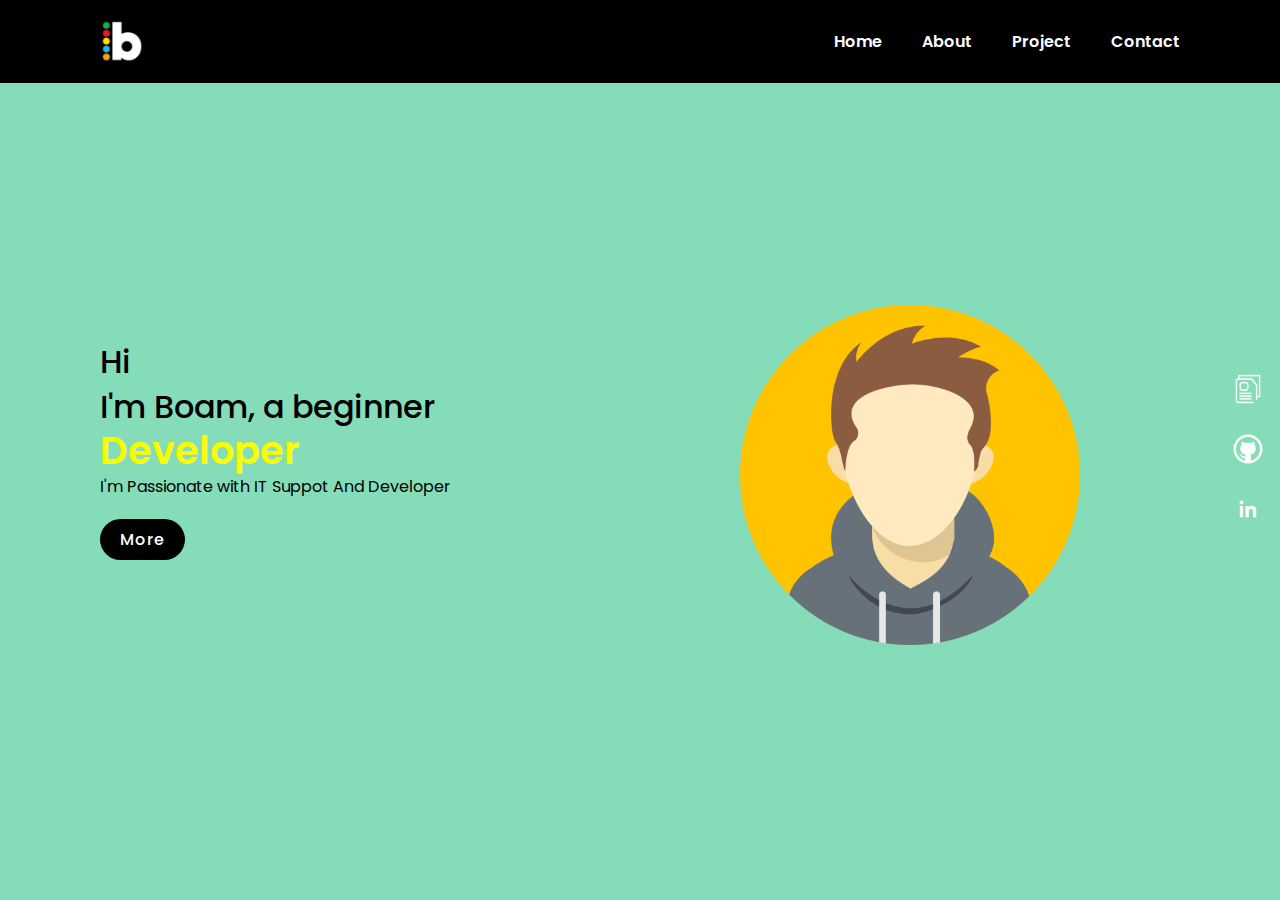
<file: index.html>
<html lang="en">
<head>
    <meta charset="UTF-8">
    <meta http-equiv="X-UA-Compatible" content="IE=edge">
    <meta name="viewport" content="width=device-width, initial-scale=1.0">
    <title>Portofolio Landing page</title>
    <link rel="stylesheet" href="style.css">
</head>
<body>
    <section>
        <div class="circle"></div>
        <header>
            <img src="./img/b-logo2.png" alt="b-logo" class="logo">
            <ul>
                <li><a href="index.html">Home</a></li>
                <li><a href="About.html">About</a></li>
                <li><a href="Project.html">Project</a></li>
                <li><a href="Contact.html">Contact</a></li>
            </ul>
        </header>
        <div class="content">
            <div class="textBox">
                <h2>Hi<br>I'm Boam, a beginner <span>Developer</span></h2>
                <p>I'm Passionate with IT Suppot And Developer</p>
                <a href="About.html">More</a>
            </div>
            <div class="imgBox1">
                <img src="./img/User1.png" class="Project">
            </div>
        </div>
        <ul class="sci">
            <li class="logo1"><a href="CV_2022.pdf"><img src="./img/cv-logo.png"></a></li>
            <li class="logo1"><a href="https://github.com/devilzjr"><img src="./img/github-logo2.png"></a></li>
            <li class="logo1"><a href="#"><img src="./img/linkedin-logo4.png"></a></li>
        </ul>
        <div>
        </div>
    </section>
</body>
</html>
</file>
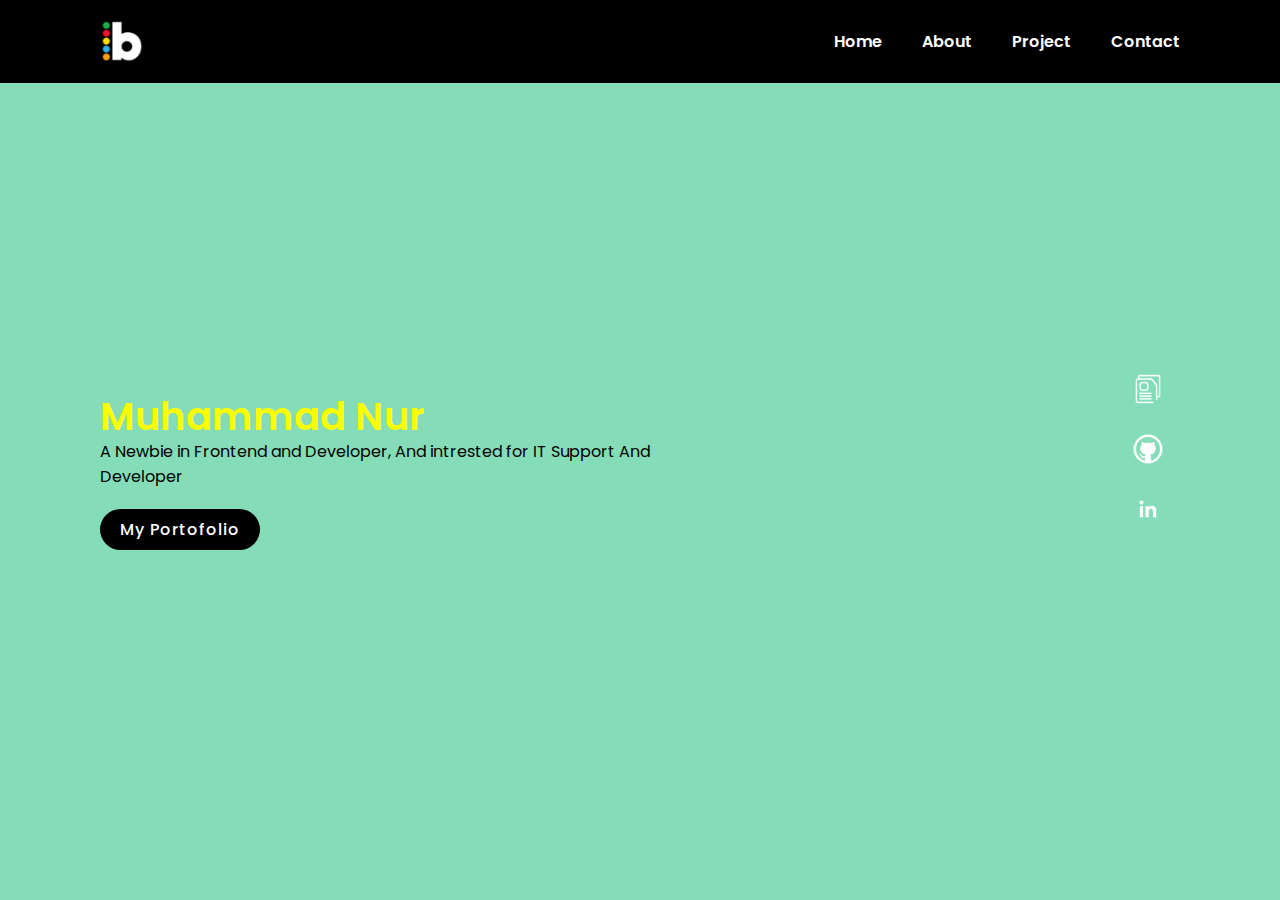
<file: About.html>
<html lang="en">
<head>
    <meta charset="UTF-8">
    <meta http-equiv="X-UA-Compatible" content="IE=edge">
    <meta name="viewport" content="width=device-width, initial-scale=1.0">
    <title>Portofolio Landing page</title>
    <link rel="stylesheet" href="style.css">
</head>
<body>
    <section>
        <div class="circle"></div>
        <header>
            <img src="./img/b-logo2.png" alt="b-logo" class="logo">
            <ul>
                <li><a href="index.html">Home</a></li>
                <li><a href="About.html">About</a></li>
                <li><a href="Project.html">Project</a></li>
                <li><a href="Contact.html">Contact</a></li>
            </ul>
        </header>
        <div class="content">
            <div class="textBox">
                <h2><br><span>Muhammad Nur</span></h2>
            <p>A Newbie in Frontend and Developer, And intrested for IT Support And Developer</p>
            <a href="Project.html">My Portofolio</a>
        </div>
        </ul>
        <ul class="sci">
            <li class="logo1"><a href="CV_2022.pdf"><img src="./img/cv-logo.png"></a></li>
            <li class="logo1"><a href="https://github.com/devilzjr"><img src="./img/github-logo2.png"></a></li>
            <li class="logo1"><a href="#"><img src="./img/linkedin-logo4.png"></a></li>
        </ul>
    </section>
</body>
</html>
</file>
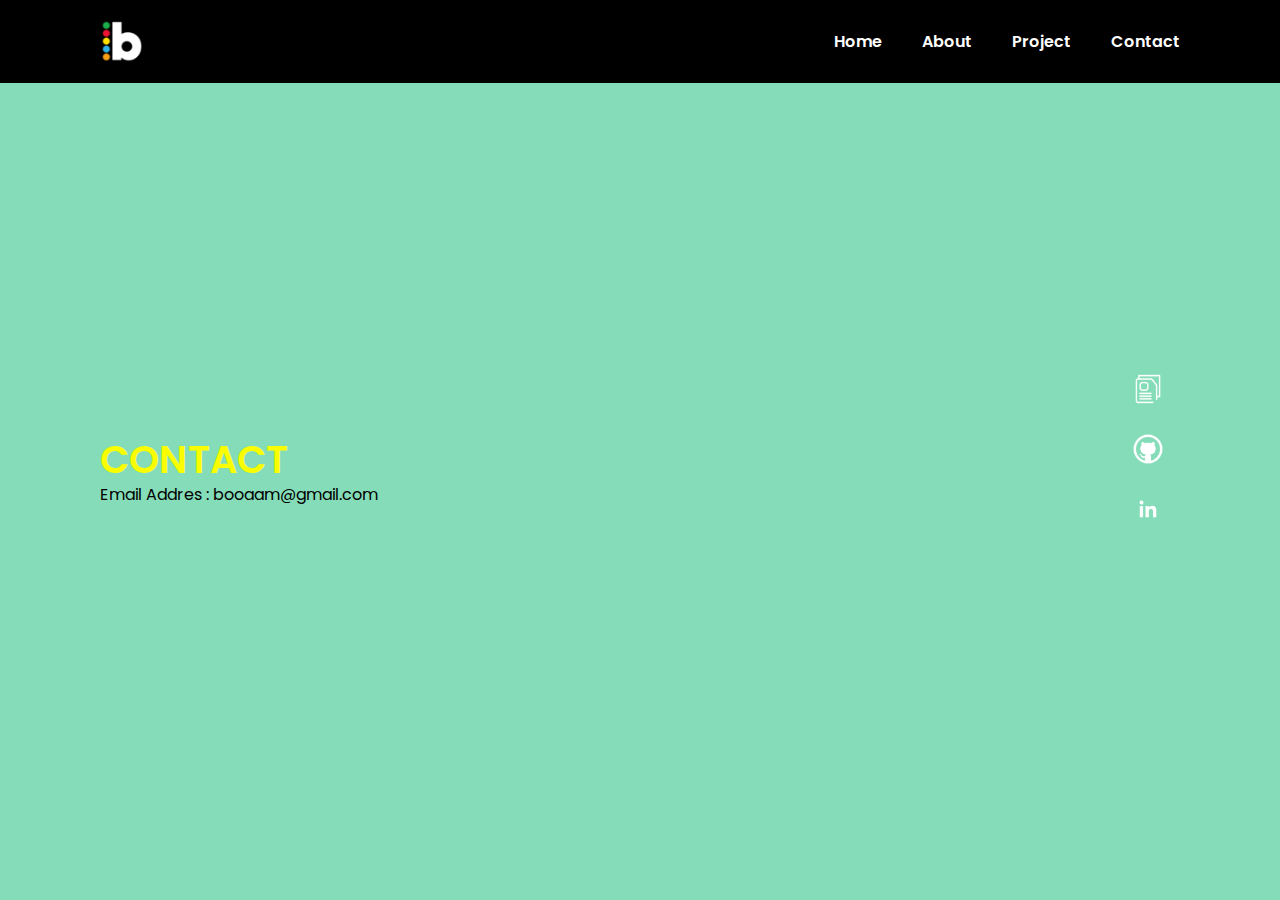
<file: Contact.html>
<html lang="en">
<head>
    <meta charset="UTF-8">
    <meta http-equiv="X-UA-Compatible" content="IE=edge">
    <meta name="viewport" content="width=device-width, initial-scale=1.0">
    <title>Portofolio Landing page</title>
    <link rel="stylesheet" href="style.css">
</head>
<body>
    <section>
        <div class="circle"></div>
        <header>
            <img src="./img/b-logo2.png" alt="b-logo" class="logo">
            <ul>
                <li><a href="index.html">Home</a></li>
                <li><a href="About.html">About</a></li>
                <li><a href="Project.html">Project</a></li>
                <li><a href="Contact.html">Contact</a></li>
            </ul>
        </header>
        <div class="content">
            <div class="textBox">
                <h2><br><span>CONTACT</span></h2>
            <p>Email Addres : booaam@gmail.com</p>
        </div>
        </ul>
        <ul class="sci">
            <li class="logo1"><a href="CV_2022.pdf"><img src="./img/cv-logo.png"></a></li>
            <li class="logo1"><a href="https://github.com/devilzjr"><img src="./img/github-logo2.png"></a></li>
            <li class="logo1"><a href="#"><img src="./img/linkedin-logo4.png"></a></li>
        </ul>
    </section>
</body>
</html>
</file>
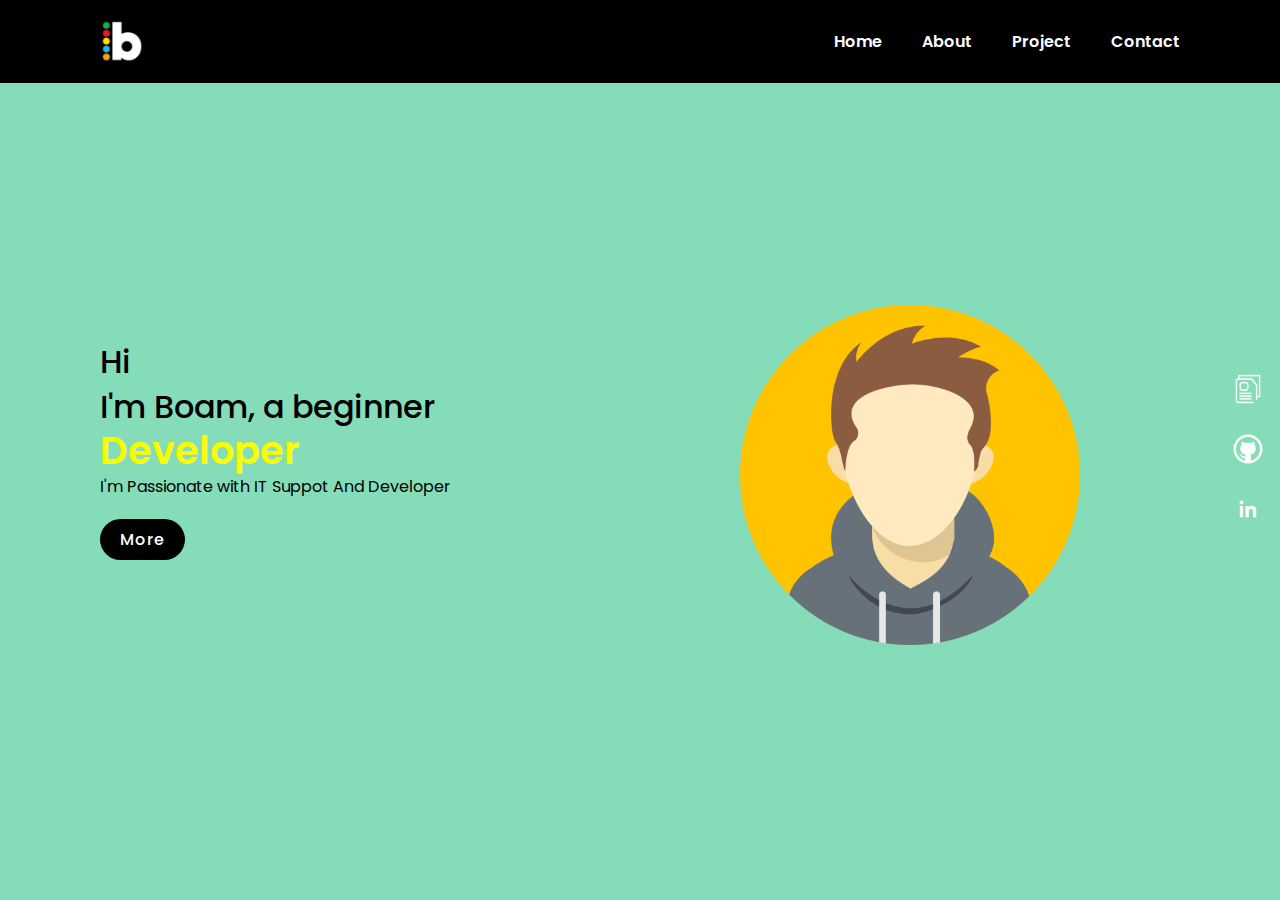
<file: Home.html>
<html lang="en">
<head>
    <meta charset="UTF-8">
    <meta http-equiv="X-UA-Compatible" content="IE=edge">
    <meta name="viewport" content="width=device-width, initial-scale=1.0">
    <title>Portofolio Landing page</title>
    <link rel="stylesheet" href="style.css">
</head>
<body>
    <section>
        <div class="circle"></div>
        <header>
            <img src="./img/b-logo2.png" alt="b-logo" class="logo">
            <ul>
                <li><a href="Home.html">Home</a></li>
                <li><a href="About.html">About</a></li>
                <li><a href="Project.html">Project</a></li>
                <li><a href="Contact.html">Contact</a></li>
            </ul>
        </header>
        <div class="content">
            <div class="textBox">
                <h2>Hi<br>I'm Boam, a beginner <span>Developer</span></h2>
                <p>I'm Passionate with IT Suppot And Developer</p>
                <a href="About.html">More</a>
            </div>
            <div class="imgBox1">
                <img src="./img/User1.png" class="Project">
            </div>
        </div>
        <ul class="sci">
            <li class="logo1"><a href="CV_2022.pdf"><img src="./img/cv-logo.png"></a></li>
            <li class="logo1"><a href="https://github.com/devilzjr"><img src="./img/github-logo2.png"></a></li>
            <li class="logo1"><a href="#"><img src="./img/linkedin-logo4.png"></a></li>
        </ul>
        <div>
        </div>
    </section>
</body>
</html>
</file>
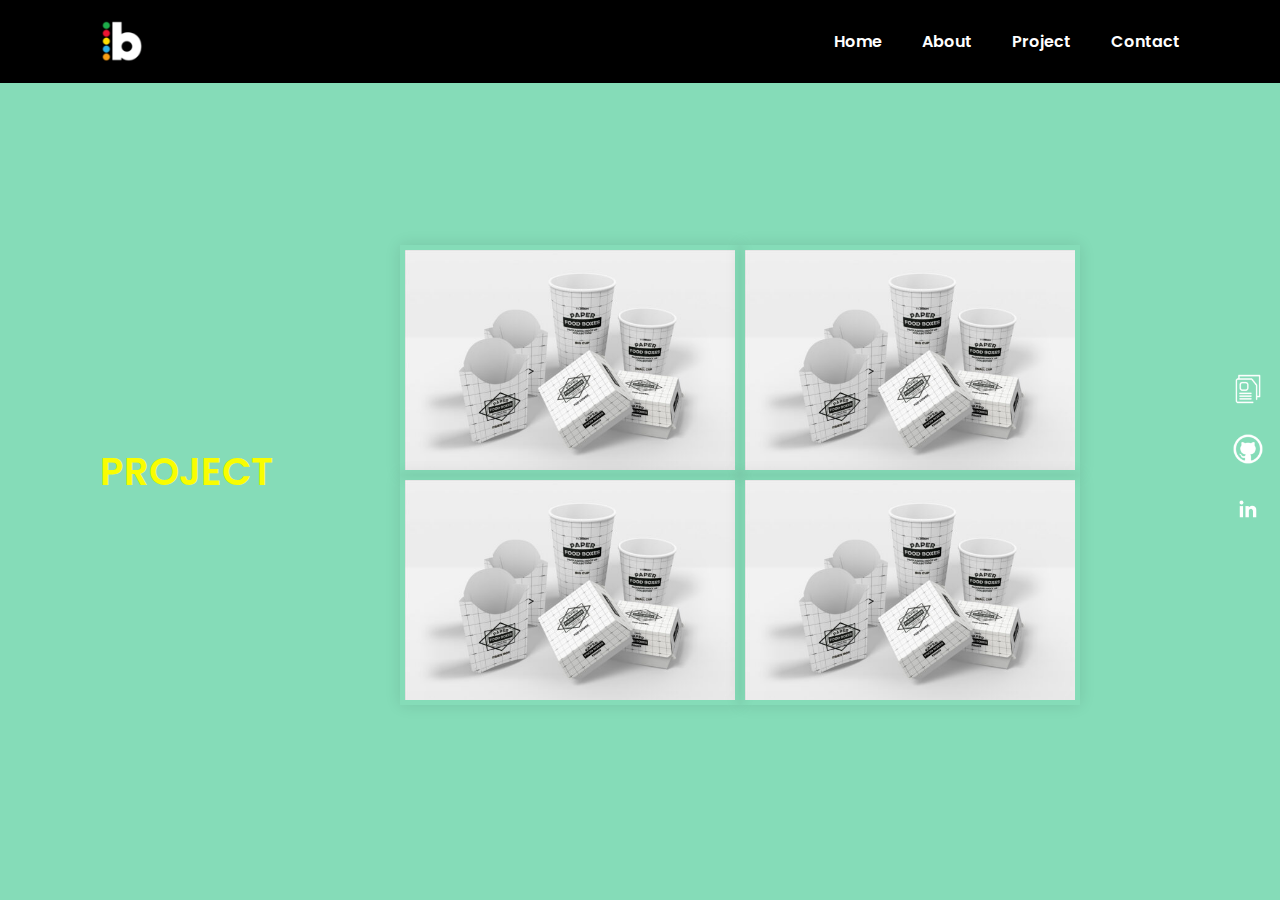
<file: Project.html>
<html lang="en">
<head>
    <meta charset="UTF-8">
    <meta http-equiv="X-UA-Compatible" content="IE=edge">
    <meta name="viewport" content="width=device-width, initial-scale=1.0">
    <title>Portofolio Landing page</title>
    <link rel="stylesheet" href="style.css">
</head>
<body>
    <section>
        <div class="circle"></div>
        <header>
            <img src="./img/b-logo2.png" alt="b-logo" class="logo">
            <ul>
                <li><a href="index.html">Home</a></li>
                <li><a href="About.html">About</a></li>
                <li><a href="Project.html">Project</a></li>
                <li><a href="Contact.html">Contact</a></li>
            </ul>
        </header>
        <div class="content">
            <div class="textBox">
                <h2><br><span>PROJECT</span></h2>
            </div>
            <div class="imgBox" style="display: flex; max-width: 800px; width: 100%;flex-wrap: wrap;justify-content: flex-end;">
                <div class="imgcontent"><img src="./img/contoh1.png" alt=""></div>
                <div class="imgcontent"><img src="./img/contoh1.png" alt=""></div>
                <div class="imgcontent"><img src="./img/contoh1.png" alt=""></div>
                <div class="imgcontent"><img src="./img/contoh1.png" alt=""></div>
            </div>
        </div>
        </ul>
        <ul class="sci">
            <li class="logo1"><a href="CV_2022.pdf"><img src="./img/cv-logo.png"></a></li>
            <li class="logo1"><a href="https://github.com/devilzjr"><img src="./img/github-logo2.png"></a></li>
            <li class="logo1"><a href="#"><img src="./img/linkedin-logo4.png"></a></li>
        </ul>
    </section>
</body>
</html>
</file>
<file: style.css>
@import url('https://fonts.googleapis.com/css2?family=Poppins:wght@200;300;400;500;600;700;800;900&display=swap');
*{
    margin: 0;
    padding: 0;
    box-sizing: border-box;
    font-family: 'Poppins', sans-serif;
}
section{
    position: absolute;
    width: 100%;
    display: flex;
    min-height: 100vh;
    padding: 100px;
    justify-content: space-between;
    align-items: center;
    background: #fff;
}
header{
    position: absolute;
    top: 0;
    left: 0;
    width: 100%;
    padding: 20px 100px;
    display: flex;
    justify-content: space-between;
    align-items: center;
    background-color: black;
}

.logo {
    width: 4%;
}

header ul{
    position: relative;
    align-items: flex-end;
    display: flex;
}
header ul li{
    list-style: none;
}
header ul li a{ 
    display: inline-block;
    color: rgb(255, 255, 255);
    font-weight: 600;
    margin-left: 40px;
    text-decoration: none;
}
.content{
    position: relative;
    width: 100%;
    display: flex;
    justify-content: space-between;
    align-items: center;
}
.textBox{
    position: relative;
    max-width: 600px;
}
.textBox h2{
    color: #000000;
    font-size: 2em;
    line-height: 1.4em;
    font-weight: 500;
}
.textBox h2 span{
    color: #f9fd00;
    font-size: 1.2em;
    font-weight: 600;
}
.textBox p{
    color: #000000;
}
.textBox a{
    display: inline-block;
    margin-top: 20px;
    padding: 8px 20px;
    background: #000000;
    color: rgb(255, 255, 255);
    border-radius: 40px;
    font-weight: 500;
    letter-spacing: 1px;
    text-decoration: none;
}
.imgBox{
    width: 600px;
    display: flex;
    justify-content: flex-end;
    padding-right: 100px;
    margin-top: 50px;
}

.imgBox1 {
    width: 600px;
    display: flex;
    justify-content: flex-end;
    padding-right: 100px;
    margin-top: 50px;
}

.imgBox img{
    max-width: 340px;
    padding: 5px;
    border: 0px transparent rgba(255, 255, 255, 0);
    box-shadow: 0 0px 15px rgb(0,0,0,.1);
}

.imgBox1 img{
    max-width: 340px;
}

.imgBox img:hover{
    cursor: pointer;
    opacity: 0.7;
    transition: 0.5s;
}

.sci{
    position: absolute;
    top: 50%;
    right: 30px;
    transform: translateY(-50%);
    display: flex;
    justify-content: center;
    align-items: center;
    flex-direction: column;
}

.logo1 {
    max-width: 10%;
}

.sci li{
    list-style: none;
    max-width: 10%;
}
.sci li a{
    display: inline-block;
    margin: 5px 0;
    transform: scale(0.6);
    filter: invert(1);
}
.circle{
    position: absolute;
    top: 0;
    left: 0;
    width: 100%;
    height: 100%;
    background: #85dcb8;
}
</file>
